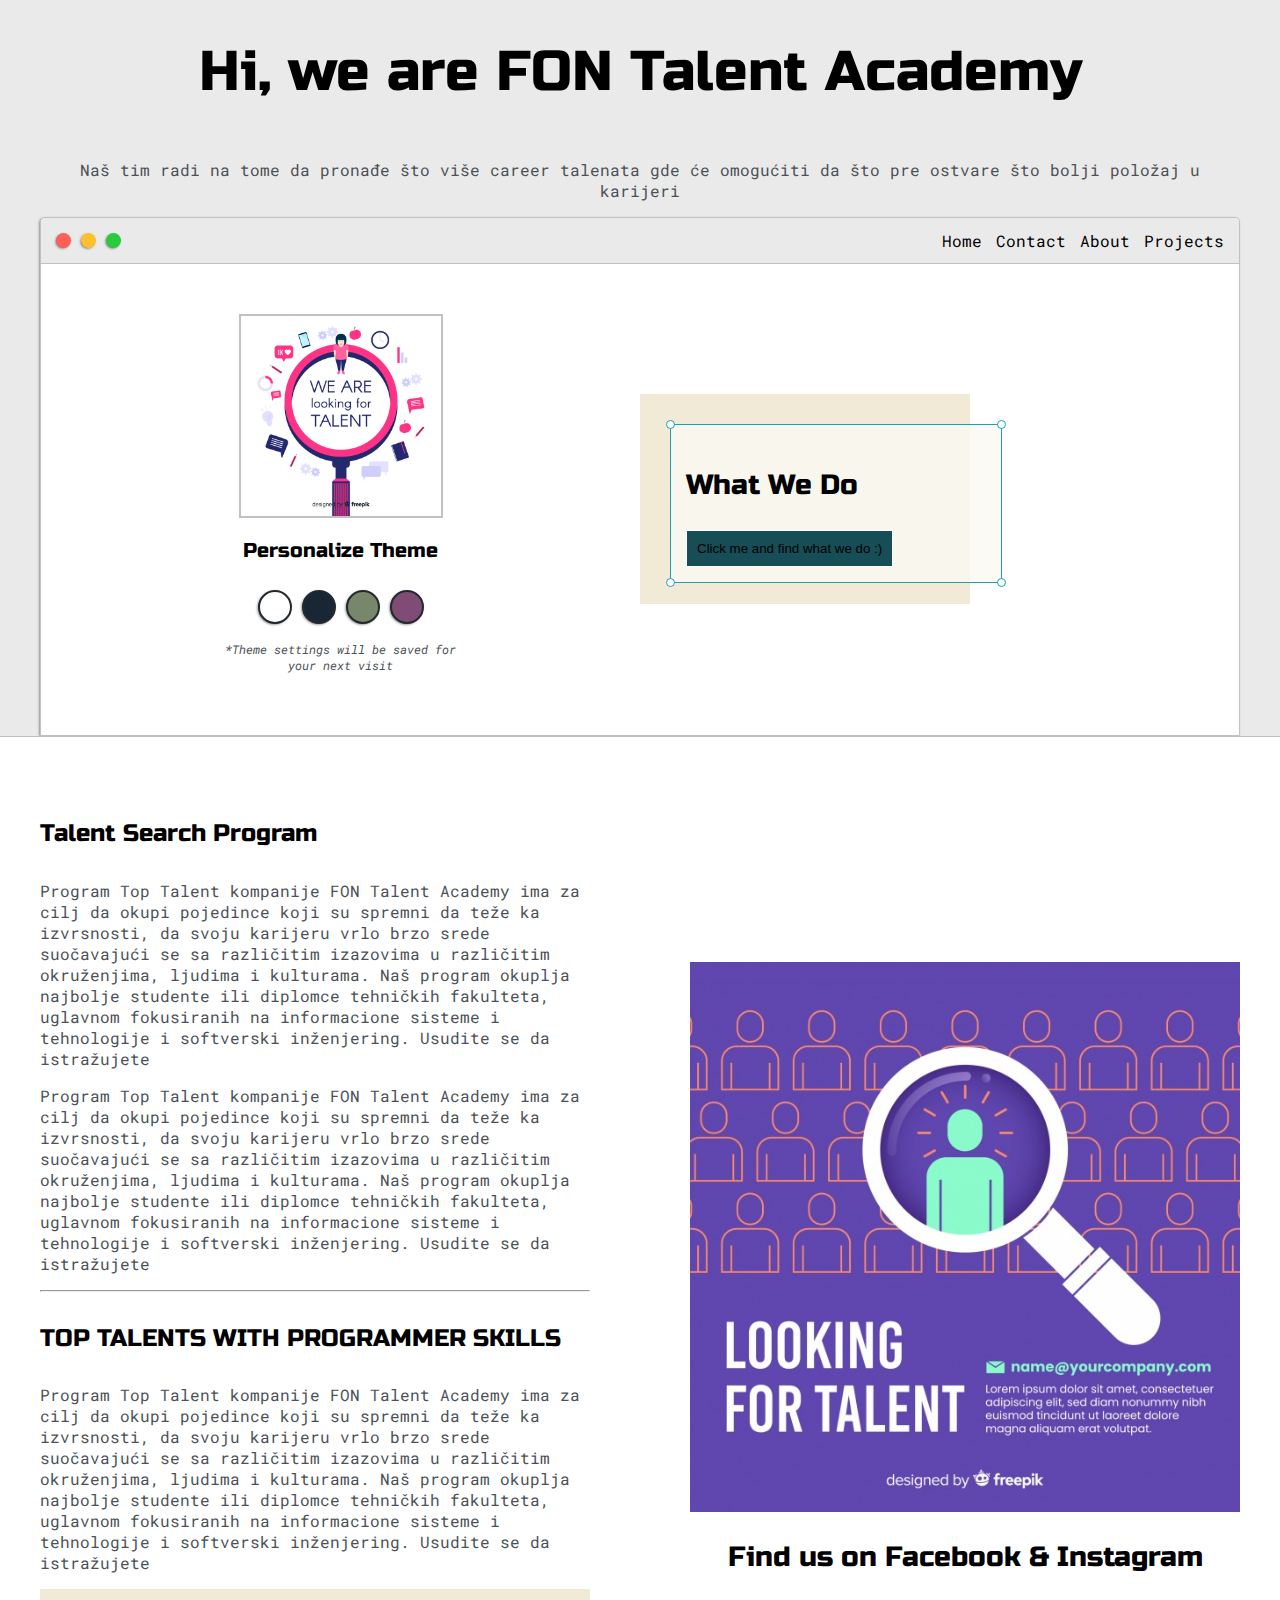
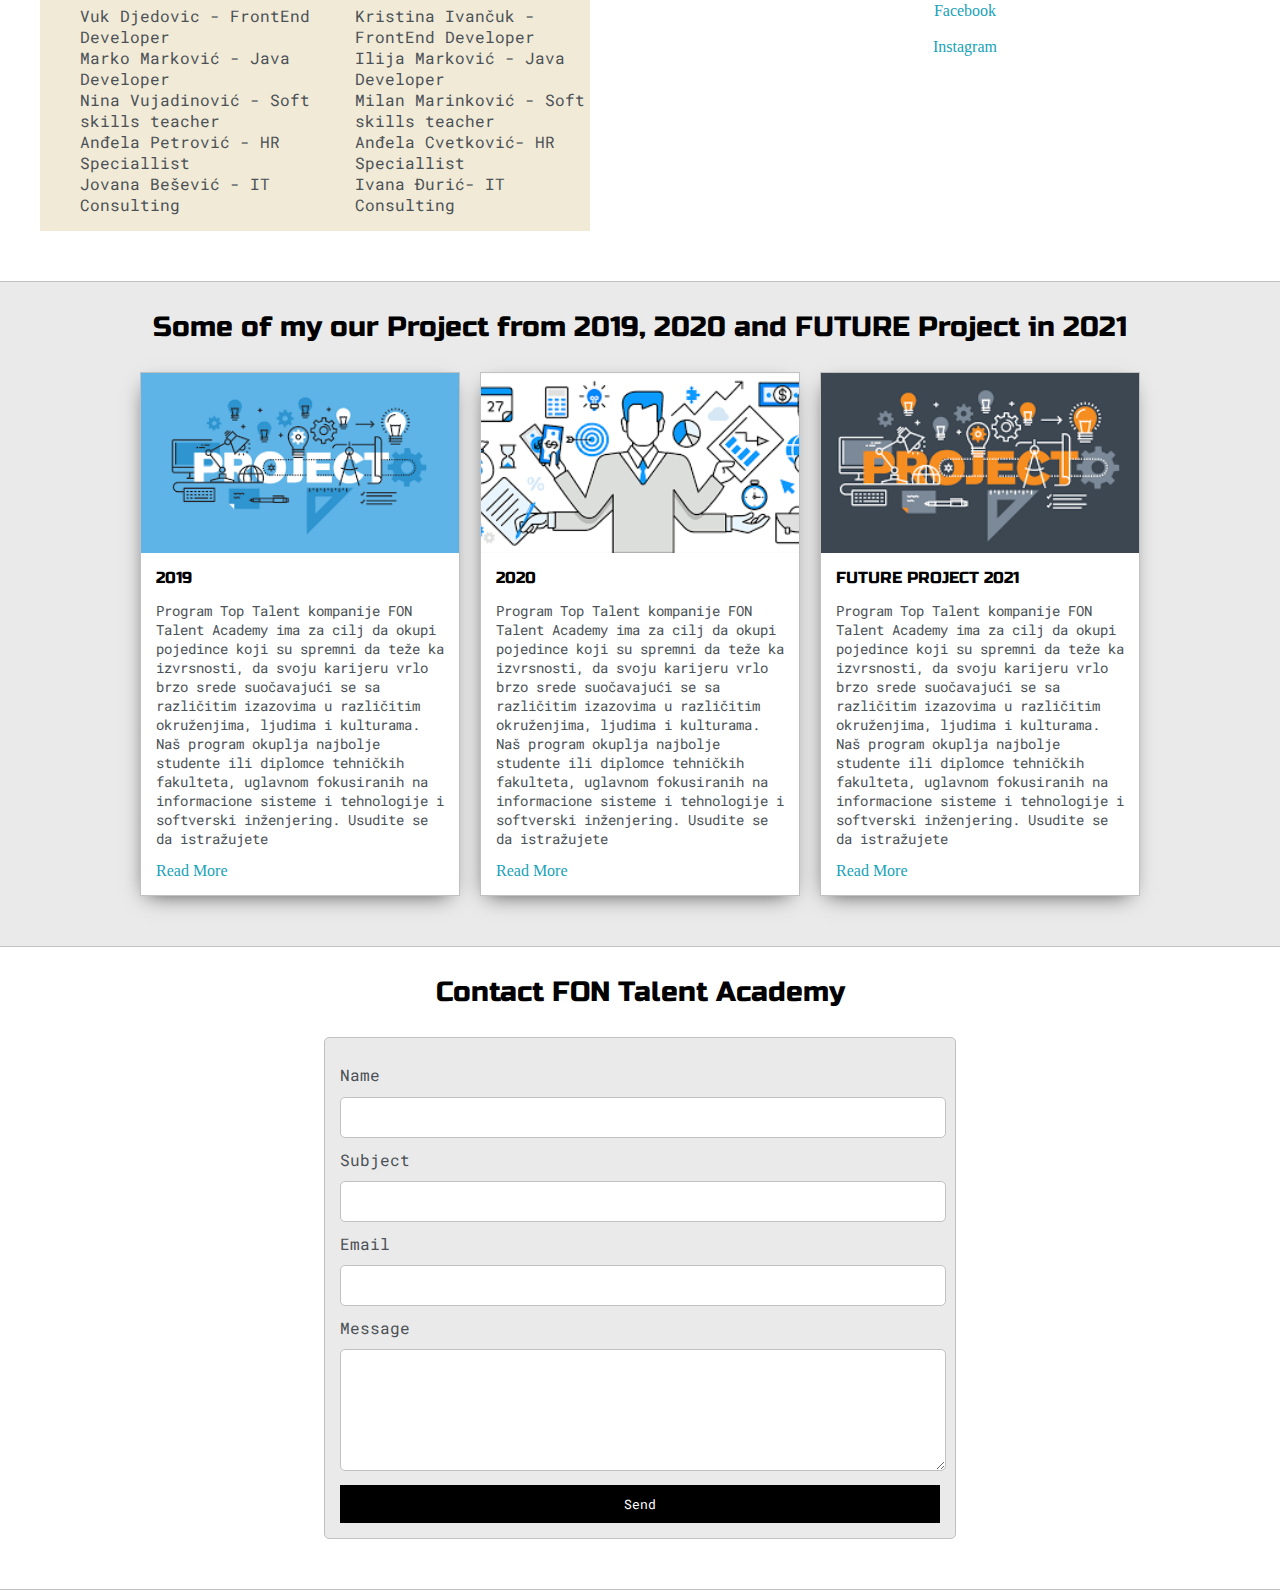
<file: index.html>
<!DOCTYPE html>
<html>
<head>
	<meta charset="UTF-8">
	<title>FON Talent Academy | Welcome</title>


	<meta name="viewport" content="width=device-width, initial-scale=1, maximum-scale=1, minimum-scale=1" />

	<link href="https://fonts.googleapis.com/css2?family=Russo+One&display=swap" rel="stylesheet">

	<link href="https://fonts.googleapis.com/css2?family=Roboto+Mono:wght@500&family=Russo+One&display=swap" rel="stylesheet">

	<link rel="stylesheet" type="text/css" href="./css/default.css">
	<link id="theme-style" rel="stylesheet" type="text/css" href="">
</head>
<body>

	<section class="s1">
		<div class="main-container">
			<div class="greeting-wrapper">
				<h1>Hi, we are FON Talent Academy</h1>
				<p>Naš tim radi na tome da pronađe što više career talenata gde će omogućiti da što pre ostvare što bolji položaj u karijeri</p>
			</div>


			<div class="intro-wrapper">
				<div class="nav-wrapper">

					<!-- Link around dots-wrapper added after tutorial video -->
					<a href="index.html">
						<div class="dots-wrapper">
							<div id="dot-1" class="browser-dot"></div>
							<div id="dot-2" class="browser-dot"></div>
							<div id="dot-3" class="browser-dot"></div>
						</div>
					</a>
					

					<ul id="navigation">
						<li><a href="index.html">Home</a></li>
						<li><a href="contact.html">Contact</a></li>
						<li><a href="about.html">About</a></li>
						<li><a href="ourprojects.html">Projects</a></li>

					</ul>
				</div>

				<div class="left-column">
					<img id="profile_pic" src="images/slika1.jpg">
					<h5 style="text-align: center;line-height: 0;">Personalize Theme</h5>

					<div id="theme-options-wrapper">
						<div data-mode="light" id="light-mode" class="theme-dot"></div>
						<div data-mode="blue" id="blue-mode" class="theme-dot"></div>
						<div data-mode="green" id="green-mode" class="theme-dot"></div>
						<div data-mode="purple" id="purple-mode" class="theme-dot"></div>
					</div>

					<p id="settings-note">*Theme settings will be saved for<br>your next visit</p>
				</div>

				<div class="right-column">

					<div id="preview-shadow">
						<div id="preview">
							<div id="corner-tl" class="corner"></div>
							<div id="corner-tr" class="corner"></div>
							<h3>What We Do</h3>
							<button class="kveri">Click me and find what we do :)</button>
							<p class="radi" style="display: none;">IT Consulting & Software Development – tronedeljna praksa – program dizajniran sa ciljem da pruži priliku da budete deo obe kompanije i jednako naučite i saznate kako o konsaltingu, tako i o razvoju softvera. Namenjen je prevashodno studentima treće godine studija</p>
							<div id="corner-br" class="corner"></div>
							<div id="corner-bl" class="corner"></div>
						</div>
					</div>
				</div>
			</div>
		</div>
	</section>

	<section class="s2">
		<div class="main-container">

			<div class="about-wrapper">
				<div class="about-me">
					<h4>Talent Search Program</h4>

					<p>Program Top Talent kompanije FON Talent Academy ima za cilj da okupi pojedince koji su spremni da teže ka izvrsnosti, da svoju karijeru vrlo brzo srede suočavajući se sa različitim izazovima u različitim okruženjima, ljudima i kulturama. Naš program okuplja najbolje studente ili diplomce tehničkih fakulteta, uglavnom fokusiranih na informacione sisteme i tehnologije i softverski inženjering. Usudite se da istražujete </p>

					<p>Program Top Talent kompanije FON Talent Academy ima za cilj da okupi pojedince koji su spremni da teže ka izvrsnosti, da svoju karijeru vrlo brzo srede suočavajući se sa različitim izazovima u različitim okruženjima, ljudima i kulturama. Naš program okuplja najbolje studente ili diplomce tehničkih fakulteta, uglavnom fokusiranih na informacione sisteme i tehnologije i softverski inženjering. Usudite se da istražujete</p>


					<hr>

					<h4>TOP TALENTS WITH PROGRAMMER SKILLS</h4>

					<p>Program Top Talent kompanije FON Talent Academy ima za cilj da okupi pojedince koji su spremni da teže ka izvrsnosti, da svoju karijeru vrlo brzo srede suočavajući se sa različitim izazovima u različitim okruženjima, ljudima i kulturama. Naš program okuplja najbolje studente ili diplomce tehničkih fakulteta, uglavnom fokusiranih na informacione sisteme i tehnologije i softverski inženjering. Usudite se da istražujete</p>

					<div id="skills">
						<ul>
							<li>Vuk Djedovic - FrontEnd Developer</li>
							<li>Marko Marković - Java Developer</li>
							<li>Nina Vujadinović - Soft skills teacher</li>
							<li>Anđela Petrović - HR Speciallist</li>
							<li>Jovana Bešević - IT Consulting</li>
						</ul>

						<ul>
							<li>Kristina Ivančuk - FrontEnd Developer</li>
							<li>Ilija Marković - Java Developer</li>
							<li>Milan Marinković - Soft skills teacher</li>
							<li>Anđela Cvetković- HR Speciallist</li>
							<li>Ivana Đurić- IT Consulting</li>
						</ul>

					</div>

				</div>

				
				<div class="social-links">
					<img id="social_img" src="images/follow.jpg">
					<h3>Find us on Facebook & Instagram</h3>

					<a target="_blank" href="https://www.facebook.com/">Facebook</a>
					<br>
					<a target="_blank" href="https://www.instagram.com/">Instagram</a>
				</div>
			</div>

		</div>
	</section>

	<section class="s1">
		<div class="main-container">
			<h3 style="text-align: center;">Some of my our Project from 2019, 2020 and FUTURE Project in 2021</h3>

			<div class="post-wrapper">

				<div>
					<div class="post">
						<img class="thumbnail" src="images/project2019.png">
						<div class="post-preview">
							<h6 class="post-title">2019</h6>
							<p class="post-intro">Program Top Talent kompanije FON Talent Academy ima za cilj da okupi pojedince koji su spremni da teže ka izvrsnosti, da svoju karijeru vrlo brzo srede suočavajući se sa različitim izazovima u različitim okruženjima, ljudima i kulturama. Naš program okuplja najbolje studente ili diplomce tehničkih fakulteta, uglavnom fokusiranih na informacione sisteme i tehnologije i softverski inženjering. Usudite se da istražujete</p>
							<a href="project.html">Read More</a>
						</div>
					</div>
				</div>

				<div>
					<div class="post">
						<img class="thumbnail" src="images/project2020.png">
						<div class="post-preview">
							<h6 class="post-title">2020</h6>
							<p class="post-intro">Program Top Talent kompanije FON Talent Academy ima za cilj da okupi pojedince koji su spremni da teže ka izvrsnosti, da svoju karijeru vrlo brzo srede suočavajući se sa različitim izazovima u različitim okruženjima, ljudima i kulturama. Naš program okuplja najbolje studente ili diplomce tehničkih fakulteta, uglavnom fokusiranih na informacione sisteme i tehnologije i softverski inženjering. Usudite se da istražujete</p>
							<a href="project.html">Read More</a>
						</div>
					</div>
				</div>

				<div>
					<div class="post">
						<img class="thumbnail" src="images/project2021.png">
						<div class="post-preview">
							<h6 class="post-title">FUTURE PROJECT 2021</h6>
							<p class="post-intro">Program Top Talent kompanije FON Talent Academy ima za cilj da okupi pojedince koji su spremni da teže ka izvrsnosti, da svoju karijeru vrlo brzo srede suočavajući se sa različitim izazovima u različitim okruženjima, ljudima i kulturama. Naš program okuplja najbolje studente ili diplomce tehničkih fakulteta, uglavnom fokusiranih na informacione sisteme i tehnologije i softverski inženjering. Usudite se da istražujete</p>
							<a href="project.html">Read More</a>
						</div>
					</div>
				</div>

			</div>
		</div>
	</section>

	<section class="s2">
		<div class="main-container">
			<a href=""></a>
			<h3 style="text-align: center;">Contact FON Talent Academy</h3>

			<form id="contact-form">
				<a name="contact"></a>

				<label>Name</label>
				<input class="input-field" type="text" name="name" required>

				<label>Subject</label>
				<input class="input-field" type="text" name="subject" required>

				<label>Email</label>
				<input class="input-field" type="text" name="email" required>

				<label>Message</label>
				<textarea class="input-field" name="message"></textarea>

				<input id="submit-btn" type="submit" value="Send">
			</form>
		</div>
	</section> 

	<script type="text/javascript" src="./js/script.js"></script>
	<script src="https://code.jquery.com/jquery-3.5.1.js" integrity="sha256-QWo7LDvxbWT2tbbQ97B53yJnYU3WhH/C8ycbRAkjPDc=" crossorigin="anonymous"></script>
    <script>
      $(document).ready(function(){      
        $(".kveri").click(function(){
           $(".radi").toggle(3000);
		});
	  });
	</script>
	
</body>
</html>
</file>
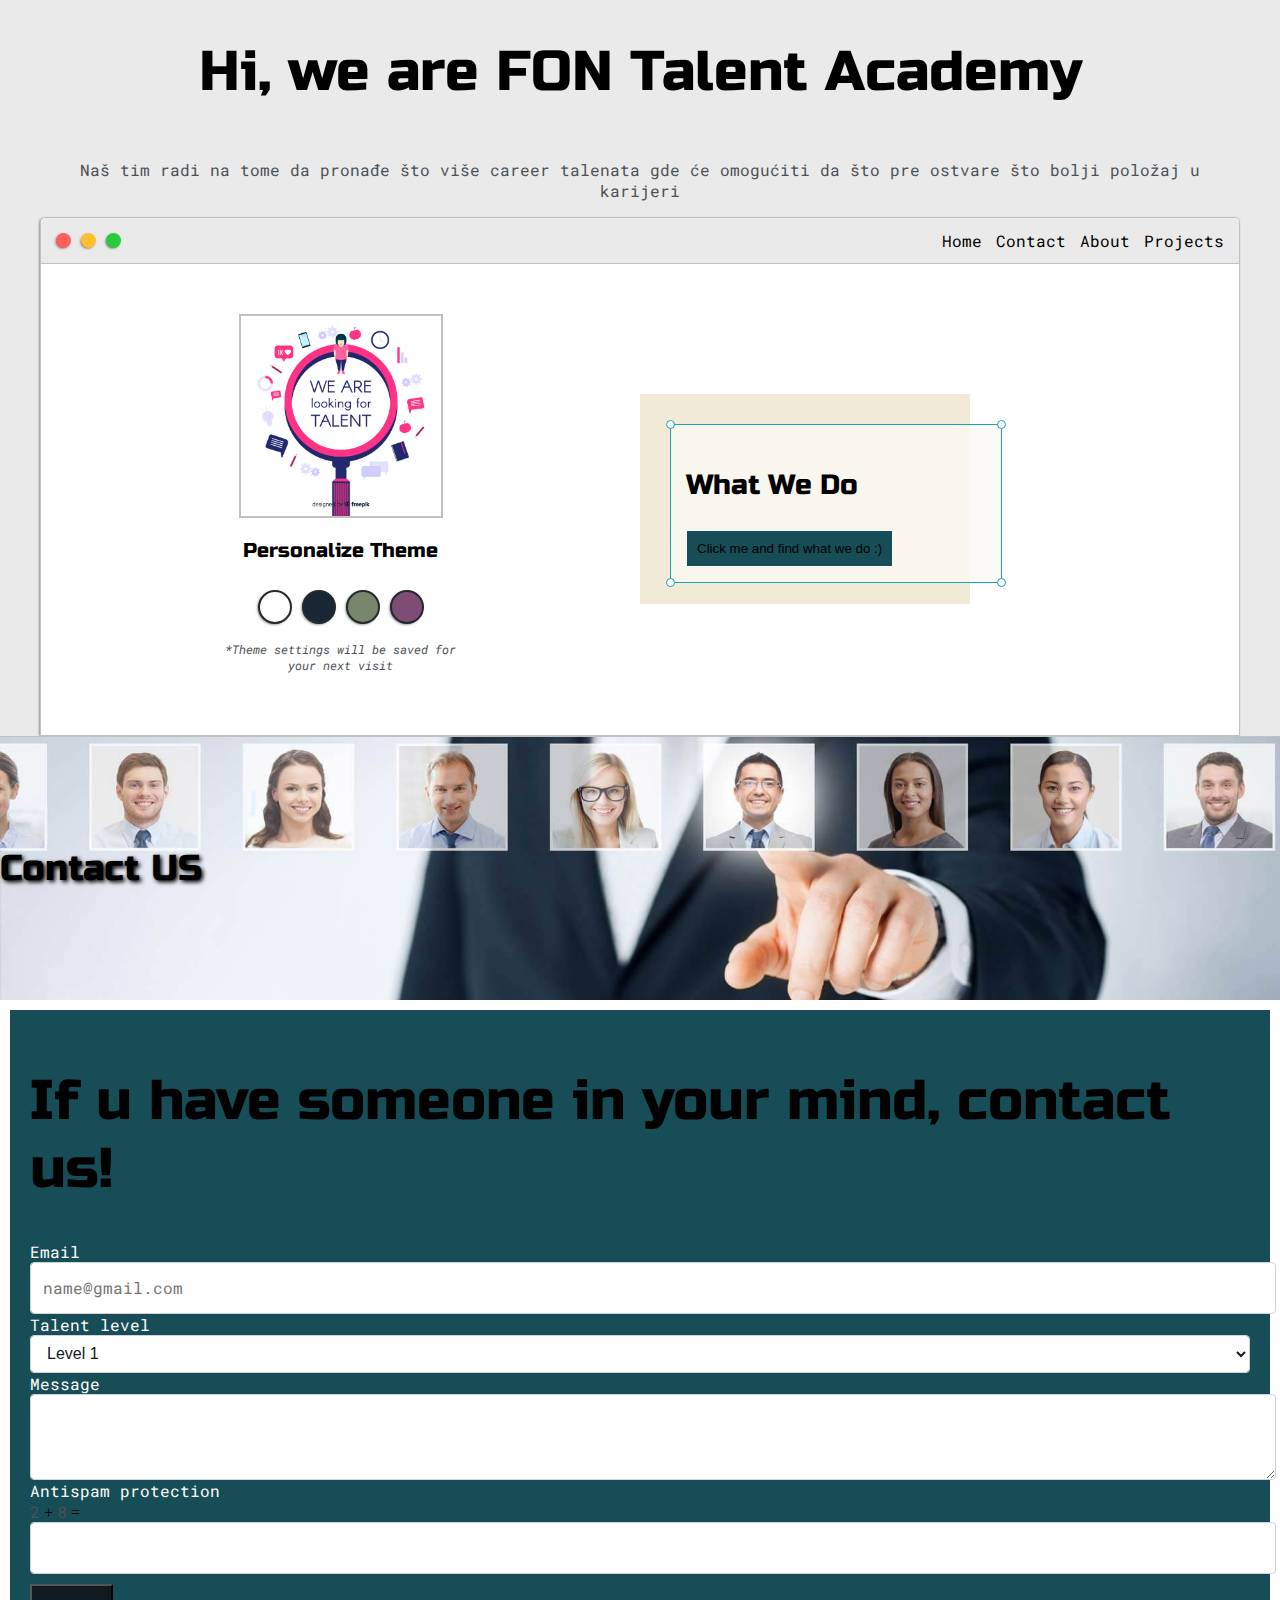
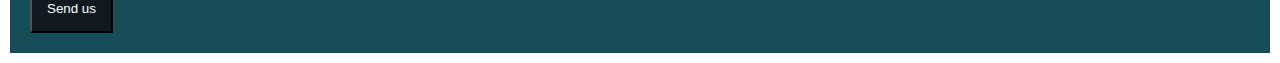
<file: contact.html>
<!DOCTYPE html>
<html>
<head>
	<meta charset="UTF-8">
	<title>FON Talent Academy | Contact</title>


	<meta name="viewport" content="width=device-width, initial-scale=1, maximum-scale=1, minimum-scale=1" />

	<link href="https://fonts.googleapis.com/css2?family=Russo+One&display=swap" rel="stylesheet">

	<link href="https://fonts.googleapis.com/css2?family=Roboto+Mono:wght@500&family=Russo+One&display=swap" rel="stylesheet">

	<link rel="stylesheet" type="text/css" href="./css/default.css">
	<link id="theme-style" rel="stylesheet" type="text/css" href="">
	<link rel="stylesheet" href="./css/contact.css">
</head>
<body>

	<section class="s1">
		<div class="main-container">
			<div class="greeting-wrapper">
				<h1>Hi, we are FON Talent Academy</h1>
				<p>Naš tim radi na tome da pronađe što više career talenata gde će omogućiti da što pre ostvare što bolji položaj u karijeri</p>
			</div>


			<div class="intro-wrapper">
				<div class="nav-wrapper">

					<!-- Link around dots-wrapper added after tutorial video -->
					<a href="index.html">
						<div class="dots-wrapper">
							<div id="dot-1" class="browser-dot"></div>
							<div id="dot-2" class="browser-dot"></div>
							<div id="dot-3" class="browser-dot"></div>
						</div>
					</a>
					

					<ul id="navigation">
						<li><a href="index.html">Home</a></li>
						<li><a href="contact.html">Contact</a></li>
						<li><a href="about.html">About</a></li>
						<li><a href="ourprojects.html">Projects</a></li>

					</ul>
				</div>

				<div class="left-column">
					<img id="profile_pic" src="images/slika1.jpg">
					<h5 style="text-align: center;line-height: 0;">Personalize Theme</h5>

					<div id="theme-options-wrapper">
						<div data-mode="light" id="light-mode" class="theme-dot"></div>
						<div data-mode="blue" id="blue-mode" class="theme-dot"></div>
						<div data-mode="green" id="green-mode" class="theme-dot"></div>
						<div data-mode="purple" id="purple-mode" class="theme-dot"></div>
					</div>

					<p id="settings-note">*Theme settings will be saved for<br>your next visit</p>
				</div>

				<div class="right-column">

					<div id="preview-shadow">
						<div id="preview">
							<div id="corner-tl" class="corner"></div>
							<div id="corner-tr" class="corner"></div>
							<h3>What We Do</h3>
							<button class="kveri">Click me and find what we do :)</button>
							<p class="radi" style="display: none;">IT Consulting & Software Development – tronedeljna praksa – program dizajniran sa ciljem da pruži priliku da budete deo obe kompanije i jednako naučite i saznate kako o konsaltingu, tako i o razvoju softvera. Namenjen je prevashodno studentima treće godine studija</p>
							<div id="corner-br" class="corner"></div>
							<div id="corner-bl" class="corner"></div>
						</div>
					</div>
				</div>
			</div>
		</div>
	</section>

	<div class="kontakt">
        <div class="kontakt-talentsearch container">

            <h2>Contact US</h2>
            <p></p>
        </div>
        <div class="kontakt-sadrzaj">
            <div class="kontakt-forma">
                    <form id="kontaktForma">
							<h1>If u have someone in your mind, contact us!</h1>
                            <div>
                                <label for="kontaktMejl">Email</label>
                                <input type="email" id="email" placeholder="name@gmail.com" required>
                            </div>
                            <div>
                                <label for="status">Talent level</label>
                                <select id="status">
                                    <option>Level 1</option>
                                    <option>Level 2</option>
                                    <option>Level 3</option>
									<option>Level 4</option>
									<option>Level 5</option>
                                </select>
                            </div>
                            <div>
                                <label for="poruka">Message</label>
                                <textarea  id="poruka" rows="3" required></textarea>
                            </div>
                            <div>
                                <label for="antispam">Antispam protection</label>
                              <div class="flex"><span id="broj1"></span> + 
                                <span id="broj2"></span> = <input type="number"  id="antispam" required />
                                </div>
                            </div>
                            <button type="submit" class="btn">Send us</button>
                     </form>
            </div>
        </div>
    </div>

	<script type="text/javascript" src="./js/script.js"></script>
	<script type="text/javascript" src="./js/kontakt.js"></script>
	<script src="https://code.jquery.com/jquery-3.5.1.js" integrity="sha256-QWo7LDvxbWT2tbbQ97B53yJnYU3WhH/C8ycbRAkjPDc=" crossorigin="anonymous"></script>
    <script>
      $(document).ready(function(){      
        $(".kveri").click(function(){
           $(".radi").toggle(3000);
		});
	  });
	</script>
	
</body>
</html>
</file>
<file: css/default.css>
:root{
	--mainColor:#eaeaea;
	--secondaryColor:#fff;

	--borderColor:#c1c1c1;

	--mainText:black;
	--secondaryText:#4b5156;

	--themeDotBorder:#24292e;

	--previewBg:rgb(251, 249, 243, 0.8);
	--previewShadow:#f0ead6;


	--buttonColor:black;


}


html, body{
	padding: 0;
	margin: 0;
	scroll-behavior: smooth;
}

body *{
	transition: 0.3s;
}


h1, h2, h3, h4, h5, h6, strong{
	color: var(--mainText);
	font-family: 'Russo One', sans-serif;
	font-weight: 500;
}

p, li, span, label, input, textarea{
	color: var(--secondaryText);
	font-family: 'Roboto Mono', monospace;
}

a{
	text-decoration: none;
	color:#17a2b8;
}

ul{
	list-style: none;
}

h1 { font-size: 56px;}
h2 { font-size: 36px;}
h3 { font-size: 28px;}
h4 { font-size: 24px;}
h5 { font-size: 20px;}
h6 { font-size: 16px;}


.s1{
	background-color: var(--mainColor);
	border-bottom:1px solid var(--borderColor);
	overflow:auto;
}

.s2{
	background-color: var(--secondaryColor);
	border-bottom:1px solid var(--borderColor);
	overflow:auto;
}




.main-container{
	width: 1200px;
	margin: 0 auto;
}


.greeting-wrapper{
	display: grid;
	text-align: center;
	align-content: center;
	min-height: 10em;

}

.intro-wrapper{
	background-color: var(--secondaryColor);
	border:1px solid var(--borderColor);
	border-radius:5px 5px 0 0;


	-webkit-box-shadow: -1px 1px 3px -1px rgba(0,0,0,0.75);
	-moz-box-shadow: -1px 1px 3px -1px rgba(0,0,0,0.75);
	box-shadow: -1px 1px 3px -1px rgba(0,0,0,0.75);

	display: grid;
	grid-template-columns: 1fr 1fr;
	grid-template-areas: 
		'nav-wrapper nav-wrapper'
		'left-column right-column'
	;
}


.nav-wrapper{
	border-radius:5px 5px 0 0;
	grid-area:nav-wrapper;
	border-bottom: 1px solid var(--borderColor);
	display: flex;
	justify-content: space-between;
	align-items: center;
	background-color: var(--mainColor);
}

#navigation a{
	color:var(--mainText);
}


#navigation{
	margin:0;
	padding: 10px;
}

#navigation li{
	display: inline-block;
	margin-right: 5px;
	margin-left:5px;
}

.dots-wrapper{
	display: flex;
	padding: 10px;
}

#dot-1{
	background-color:  #FC6058;
}

#dot-2{
	background-color:  #FEC02F;
}

#dot-3{
	background-color:  #2ACA3E;
}

.browser-dot{
	background-color: black;
	height: 15px;
	width: 15px;
	border-radius: 50%;
	margin: 5px;

	-webkit-box-shadow: -1px 1px 3px -1px rgba(0,0,0,0.75);
	-moz-box-shadow: -1px 1px 3px -1px rgba(0,0,0,0.75);
	box-shadow: -1px 1px 3px -1px rgba(0,0,0,0.75);

}


.left-column{
	grid-area: left-column;
	padding-top:50px;
	padding-bottom: 50px;
}

#profile_pic{
	display: block;
	margin:0 auto;

	height: 200px;
	width: 200px;
	object-fit: cover;
	border:2px solid var(--borderColor);
}


#theme-options-wrapper{
	display: flex;
	justify-content: center;
}

.theme-dot{
	height: 30px;
	width: 30px;
	background-color: black;
	border-radius: 50%;

	margin: 5px;
	border:2px solid var(--themeDotBorder);

	-webkit-box-shadow: -1px 1px 3px -1px rgba(0,0,0,0.75);
	-moz-box-shadow: -1px 1px 3px -1px rgba(0,0,0,0.75);
	box-shadow: -1px 1px 3px -1px rgba(0,0,0,0.75);

	cursor: pointer;
}

.kveri{
	padding: 10px;
	background-color: #164D56;
	border: 1px solid white;
}


.theme-dot:hover{
	border-width: 5px;
}


#light-mode{
	background-color: #fff;
}

#blue-mode{
	background-color: #192734;
}

#green-mode{
	background-color: #78866b;
}

#purple-mode{
	background-color: #7E4C74;
}

#settings-note{
	font-size: 12px;
	font-style: italic;
	text-align: center;
}

.right-column{
	grid-area: right-column;
	display: grid;
	align-content: center;

	padding-top: 50px;
	padding-bottom: 50px;
}


#preview-shadow{
	background-color: var(--previewShadow);
	max-width: 300px;
	height: 180px;
	padding-left: 30px;
	padding-top: 30px;
}

#preview{
	width: 300px;
	border:1.5px solid #17a2b8;
	background-color: var(--previewBg);
	padding:15px;
	position: relative;
}

.corner{
	width:7px;
	height: 7px;
	border-radius: 50%;
	border:1.5px solid #17a2b8;
	background-color: #fff;
	position: absolute;
}

#corner-tl{
	top:-5px;
	left: -5px
}

#corner-tr{
	top:-5px;
	right: -5px
}


#corner-br{
	bottom:-5px;
	right: -5px
}


#corner-bl{
	bottom:-5px;
	left: -5px
}

.about-wrapper{
	display: grid;
	grid-template-columns: repeat(auto-fit, minmax(320px, 1fr));
	padding-bottom: 50px;
	padding-top: 50px;
	gap:100px;
}


#skills{
	display: flex;
	justify-content: space-evenly;
	background-color: var(--previewShadow);
}

.social-links{
	display: grid;
	align-content: center;
	text-align: center;
}

#social_img{
	width: 100%;
}


.post-wrapper{
	display: grid;
	grid-template-columns: repeat(auto-fit, 320px);
	gap:20px;
	justify-content: center;
	padding-bottom: 50px;
}

.post{
	border:1px solid var(--borderColor);
	-webkit-box-shadow: -2px 7px 21px -9px rgba(0,0,0,0.75);
	-moz-box-shadow: -2px 7px 21px -9px rgba(0,0,0,0.75);
	box-shadow: -2px 7px 21px -9px rgba(0,0,0,0.75);
}

.thumbnail{
	display: block;
	width: 100%;
	height:180px;
	object-fit: cover;
}

.post-preview{
	background-color: #fff;
	padding:15px;
}

.post-title{
	color:black;
	margin: 0;
}

.post-intro{
	color:#4b5156;
	font-size: 14px;
}


#contact-form{
	display: block;
	max-width: 600px;
	margin: 0 auto;
	border: 1px solid var(--borderColor);
	padding: 15px;
	border-radius: 5px;
	background-color: var(--mainColor);
	margin-bottom: 50px;

}

#contact-form label{
	line-height: 2.7em;
}

#contact-form textarea{
	min-height: 100px;
	font-size: 14px;
}


.input-field{
	width: 100%;
	padding-top: 10px;
	padding-bottom:10px; 
	background-color: var(--secondaryColor);
	border-radius: 5px;
	border:1px solid var(--borderColor);
	font-size: 14px;
}


#submit-btn{
	margin-top: 10px;
	width: 100%;
	padding-top: 10px;
	padding-bottom:10px; 
	color: #fff;
	background-color: var(--buttonColor);
	border:none;
}


@media screen and (max-width: 1200px){
	.main-container{
		width: 95%;
	}
}

@media screen and (max-width: 800px){
	.intro-wrapper{
		grid-template-columns: 1fr;
		grid-template-areas: 
			'nav-wrapper'
			'left-column'
			'right-column'
		;
	}

	.right-column{
		justify-content: center;
	}

}

@media screen and (max-width: 400px){
	#preview-shadow{
		max-width: 280px;
		height: 180px;
		padding-left: 10px;
		padding-top: 10px;
	}

	#preview{
		width: 280px;

	}

}
</file>
<file: css/contact.css>
.kontakt-talentsearch {
    background: url("../images/galerija6.jpg");
    background-size: cover;
    background-position: center;
    color: white;
    padding-top: 80px;
    text-shadow: 2px 2px 4px #000000;
    font-size: 24px;
    padding-bottom: 80px;
}

.kontakt-sadrzaj {
    display: flex;
}

.kontakt-info {
    width: 50%;
}

.kontakt-info p {
    margin: 0;
    margin-bottom: 10px;
}

.kontakt-forma {
    width: 100%;
}

.kontakt-forma form {
    background: #164D56;
    min-height: 300px;
    padding: 20px;
    margin: 10px;
}

.kontakt-forma input,
textarea,
select {
    display: block;
    width: 100%;
    height: calc(2.25rem + 2px);
    padding: .375rem .75rem;
    font-size: 1rem;
    line-height: 1.5;
    color:
    #111921;;
    background-color:
        #fff;
    background-clip: padding-box;
    border: 1px solid #ced4da;
    border-radius: .25rem;
    transition: border-color .15s ease-in-out, box-shadow .15s ease-in-out;
}

textarea {
    height: auto;
}

.kontakt-forma label {
    display: block;
    color: #fff;
}

.kontakt-forma button {
    margin-top: 10px;
    padding: 15px;
    background-color: #111921;
    color: #fff;
}

.poruka-poslata{
    animation: slideIn 0.7s forwards;
}



@keyframes slideIn{
    from{
        transform: translateY(-50%);
        /* providnost, transparentnost */
        opacity: 0;
    }
    to{
        transform: translateY(0);
        opacity: 1;
    }
}


@media screen and (max-width: 575.98px) {

    .container {
        padding-left: 15px;
        padding-right: 15px;
    }

    .kontakt-sadrzaj {
        display: block;
    }

    .kontakt-forma form {
        margin-left: 0;
    }

    .flip-clock-wrapper ul{
        width: 8px;
        margin: 1px;
    }

    .inn{
        font-size: 32px !important;
    }
    
    .o-nama h2 {
        font-size: 2rem;
    }
    
}
</file>
